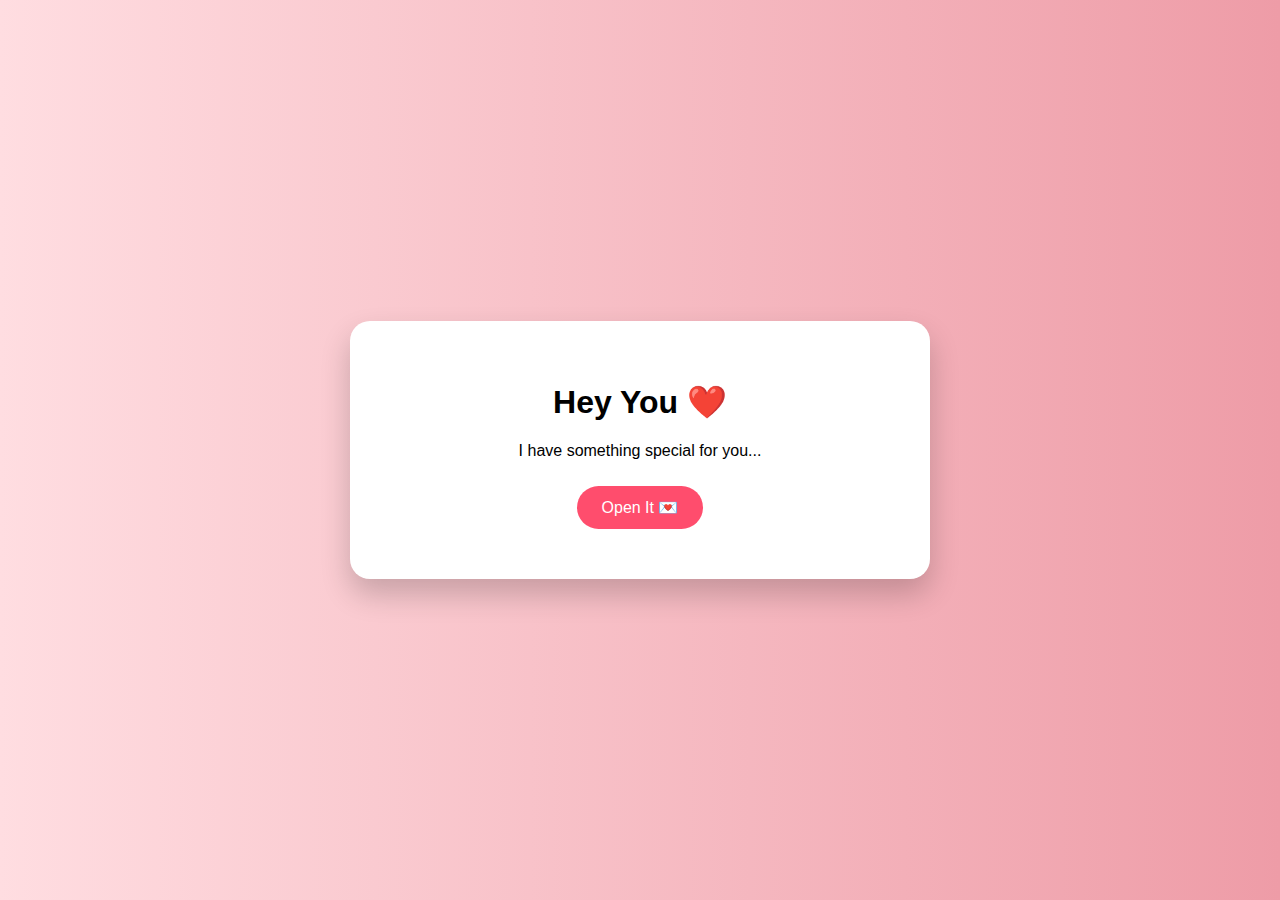
<file: index.html>
<!DOCTYPE html>
<html>
<head>
    <title>For Someone Special ❤️</title>
    <link rel="stylesheet" href="style.css">
</head>
<body class="center">

    <div class="card">
        <h1>Hey You ❤️</h1>
        <p>I have something special for you...</p>
        <button onclick="window.location.href='proposal.html'">Open It 💌</button>
    </div>

</body>
</html>
</file>
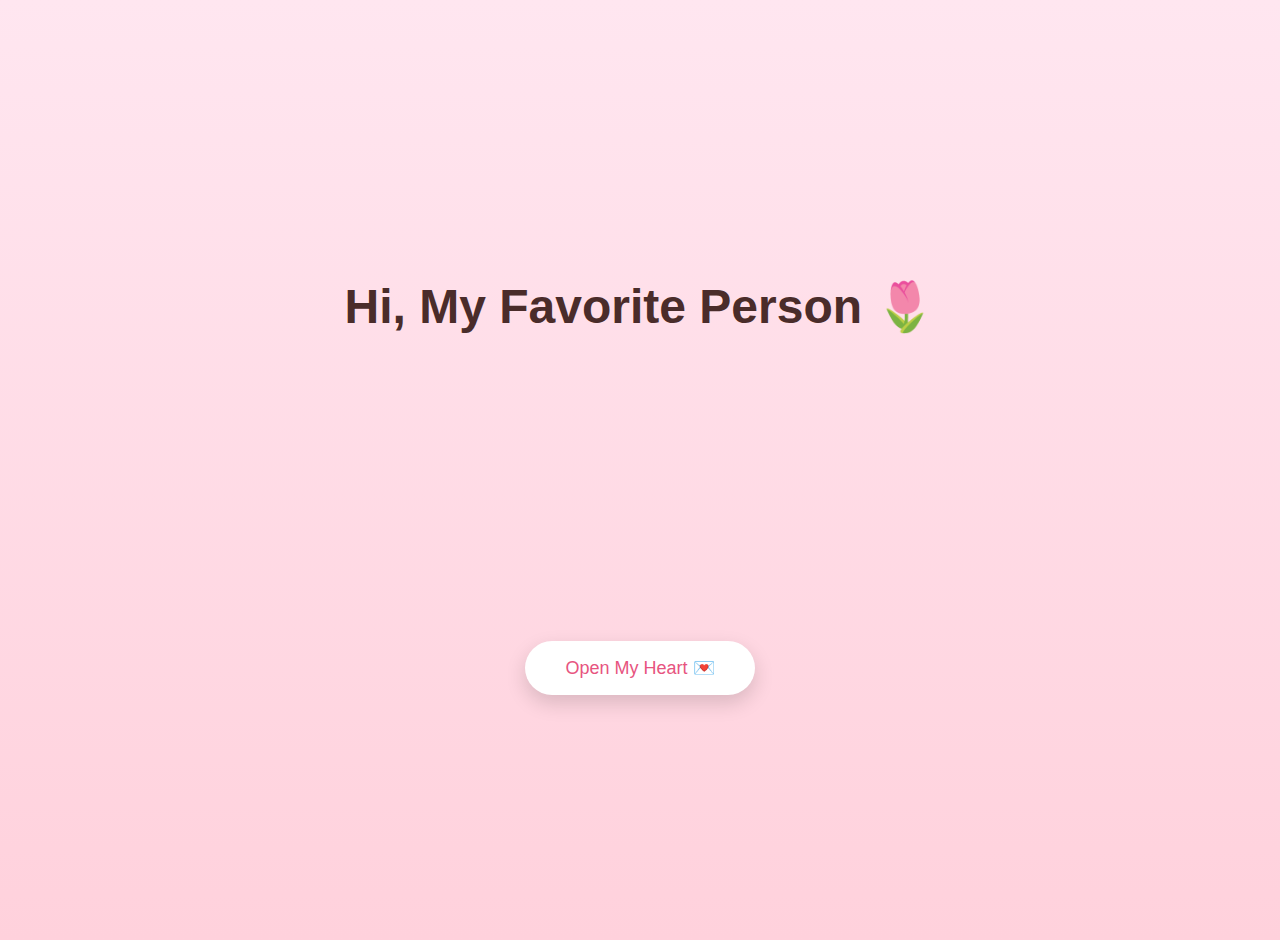
<file: src/main/resources/static/index.html>
<!DOCTYPE html>
<html>
<head>
    <title>For You 💌</title>

    <style>
        body {
            margin: 0;
            min-height: 100vh;
            background: linear-gradient(to top, #ffd1dc, #ffe6f0);
            text-align: center;
            font-family: "Segoe UI", Arial, sans-serif;
            overflow: hidden;
            color: #4a2c2a;
        }

        .wrapper {
            display: flex;
            flex-direction: column;
            justify-content: center;
            align-items: center;
            height: 100vh;
            padding: 20px;
        }

        h1 {
            font-size: 48px;
            margin-bottom: 10px;
            animation: fadeIn 2s ease forwards;
        }

        .subtitle {
            font-size: 20px;
            opacity: 0;
            animation: fadeIn 3s ease forwards;
            animation-delay: 1s;
        }

        .letter {
            max-width: 600px;
            margin-top: 30px;
            font-size: 18px;
            line-height: 1.7;
            opacity: 0;
            animation: fadeInUp 3s ease forwards;
            animation-delay: 2s;
        }

        button {
            margin-top: 50px;
            padding: 16px 40px;
            font-size: 18px;
            border-radius: 40px;
            border: none;
            cursor: pointer;
            background: white;
            color: #e75480;
            box-shadow: 0 8px 20px rgba(0, 0, 0, 0.15);
            transition: transform 0.3s ease, box-shadow 0.3s ease;
        }

        button:hover {
            transform: translateY(-3px);
            box-shadow: 0 12px 25px rgba(0, 0, 0, 0.25);
        }

        /* Soft floating petals */
        .petal {
            position: fixed;
            top: -20px;
            font-size: 18px;
            animation: fall 12s linear forwards;
            opacity: 0.7;
            pointer-events: none;
        }

        @keyframes fall {
            0% {
                transform: translateY(0) rotate(0deg);
                opacity: 0;
            }
            20% {
                opacity: 1;
            }
            100% {
                transform: translateY(120vh) rotate(360deg);
                opacity: 0;
            }
        }

        @keyframes fadeIn {
            from { opacity: 0; transform: translateY(10px); }
            to { opacity: 1; transform: translateY(0); }
        }

        @keyframes fadeInUp {
            from { opacity: 0; transform: translateY(20px); }
            to { opacity: 1; transform: translateY(0); }
        }
    </style>
</head>

<body>

    <div class="wrapper">
        <h1>Hi, My Favorite Person 🌷</h1>
        <p class="subtitle">I made something small… just for you</p>

        <div class="letter">
            This little corner of the internet is my way of saying<br>
            that in a world full of noise, you are my quiet place.  
            My calm. My smile. My always. 💖  
            <br><br>
            If you’re ready, turn the page…
        </div>

        <a href="valentine.html">
            <button>Open My Heart 💌</button>
        </a>
    </div>

    <script>
        const petals = ["🌸", "🤍", "💮","🩷","💕"];

        function createPetal() {
            const petal = document.createElement("div");
            petal.className = "petal";
            petal.innerHTML = petals[Math.floor(Math.random() * petals.length)];

            petal.style.left = Math.random() * 100 + "vw";
            petal.style.fontSize = (14 + Math.random() * 20) + "px";

            document.body.appendChild(petal);

            setTimeout(() => {
                petal.remove();
            }, 12000);
        }

        setInterval(createPetal, 800);
    </script>

</body>
</html>
</file>
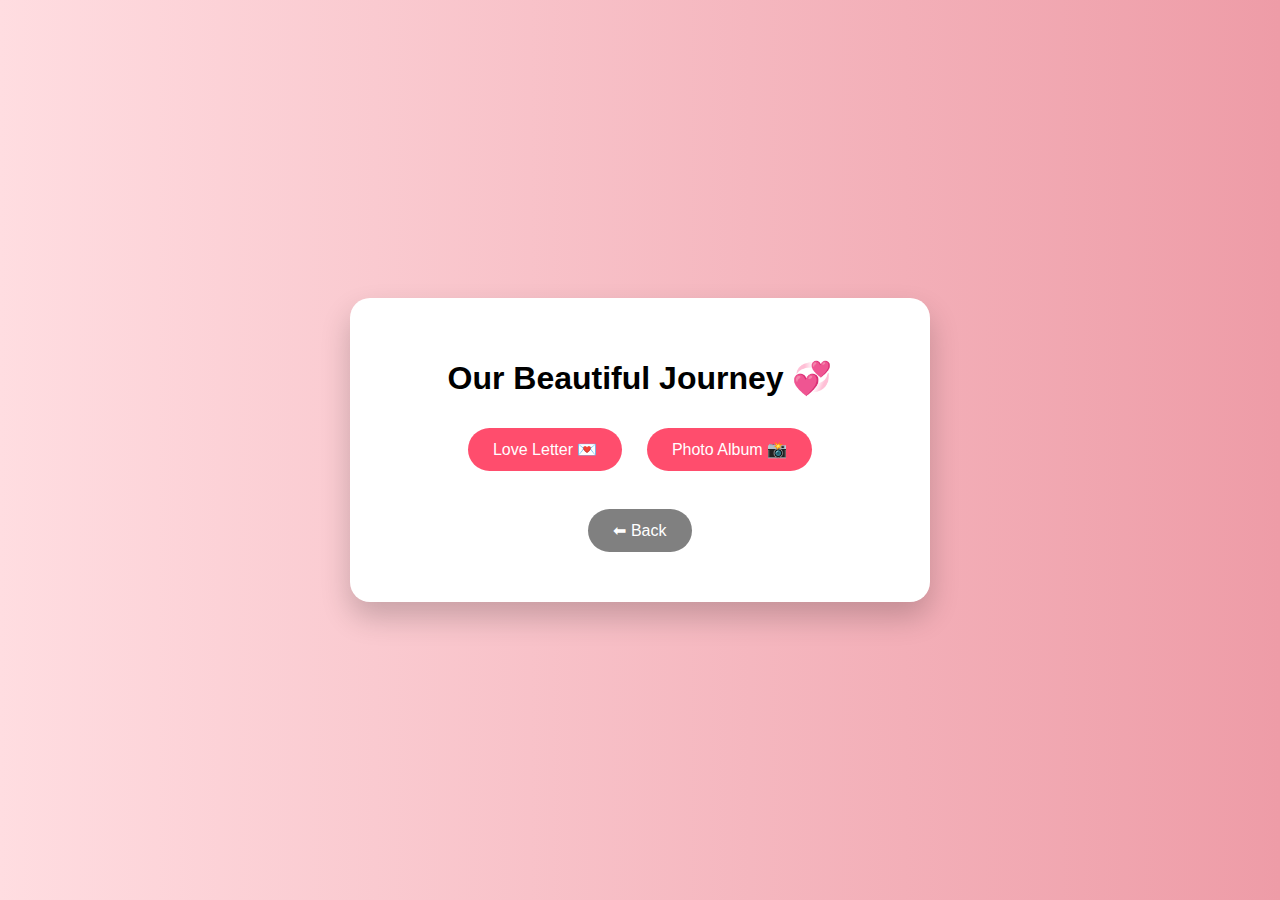
<file: gallery.html>
<!DOCTYPE html>
<html>
<head>
    <title>Our Moments ❤️</title>
    <link rel="stylesheet" href="style.css">
</head>
<body class="center">

    <div class="card">
        <h1>Our Beautiful Journey 💞</h1>

        <button onclick="window.location.href='loveletter.html'">Love Letter 💌</button>
        <button onclick="window.location.href='album.html'">Photo Album 📸</button>

        <br><br>
        <button class="back" onclick="window.location.href='proposal.html'">⬅ Back</button>
    </div>

</body>
</html>
</file>
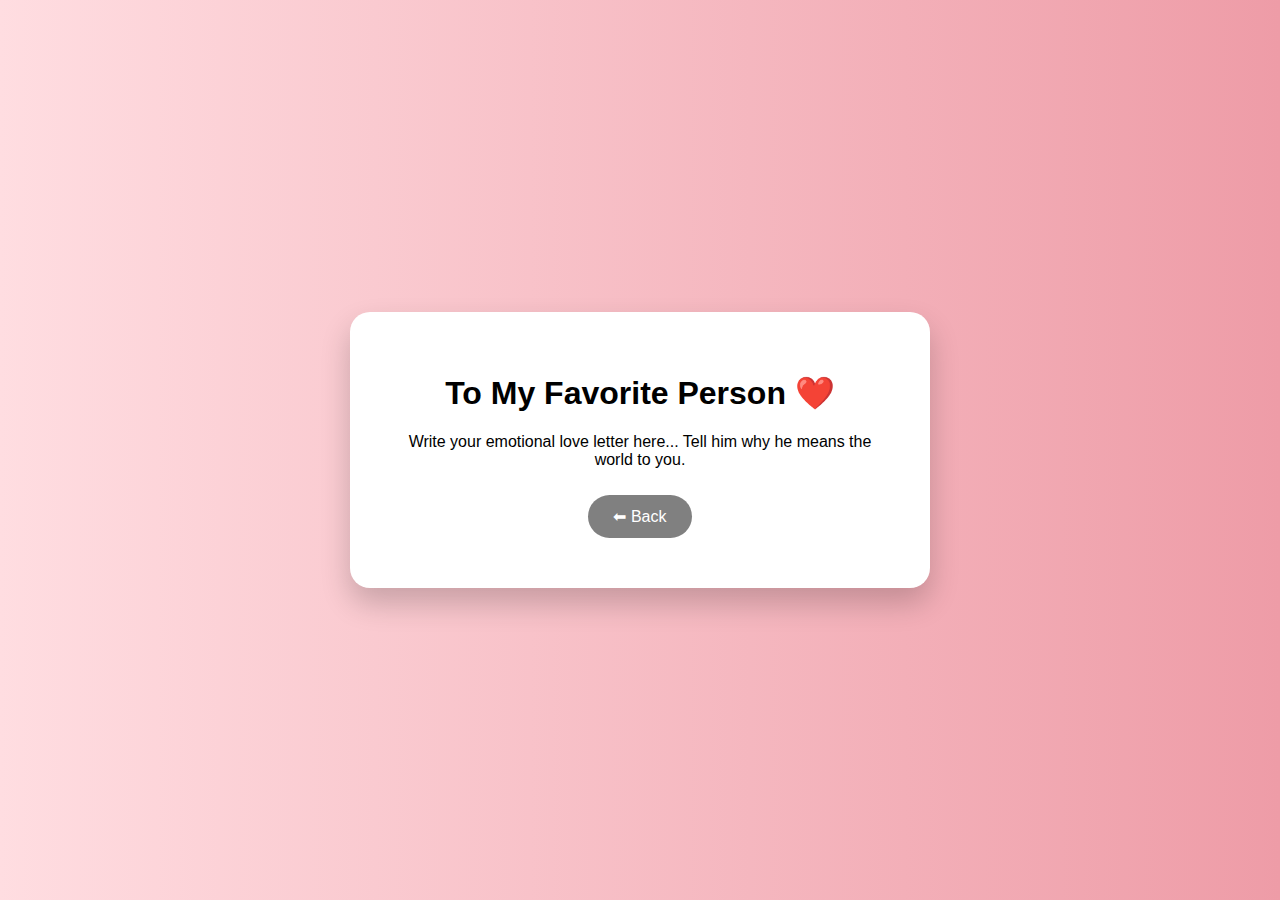
<file: loveletter.html>
<!DOCTYPE html>
<html>
<head>
    <title>My Love Letter ❤️</title>
    <link rel="stylesheet" href="style.css">
</head>
<body class="center">

    <div class="card">
        <h1>To My Favorite Person ❤️</h1>
        <p>
            Write your emotional love letter here...
            Tell him why he means the world to you.
        </p>

        <button class="back" onclick="window.location.href='gallery.html'">⬅ Back</button>
    </div>

</body>
</html>
</file>
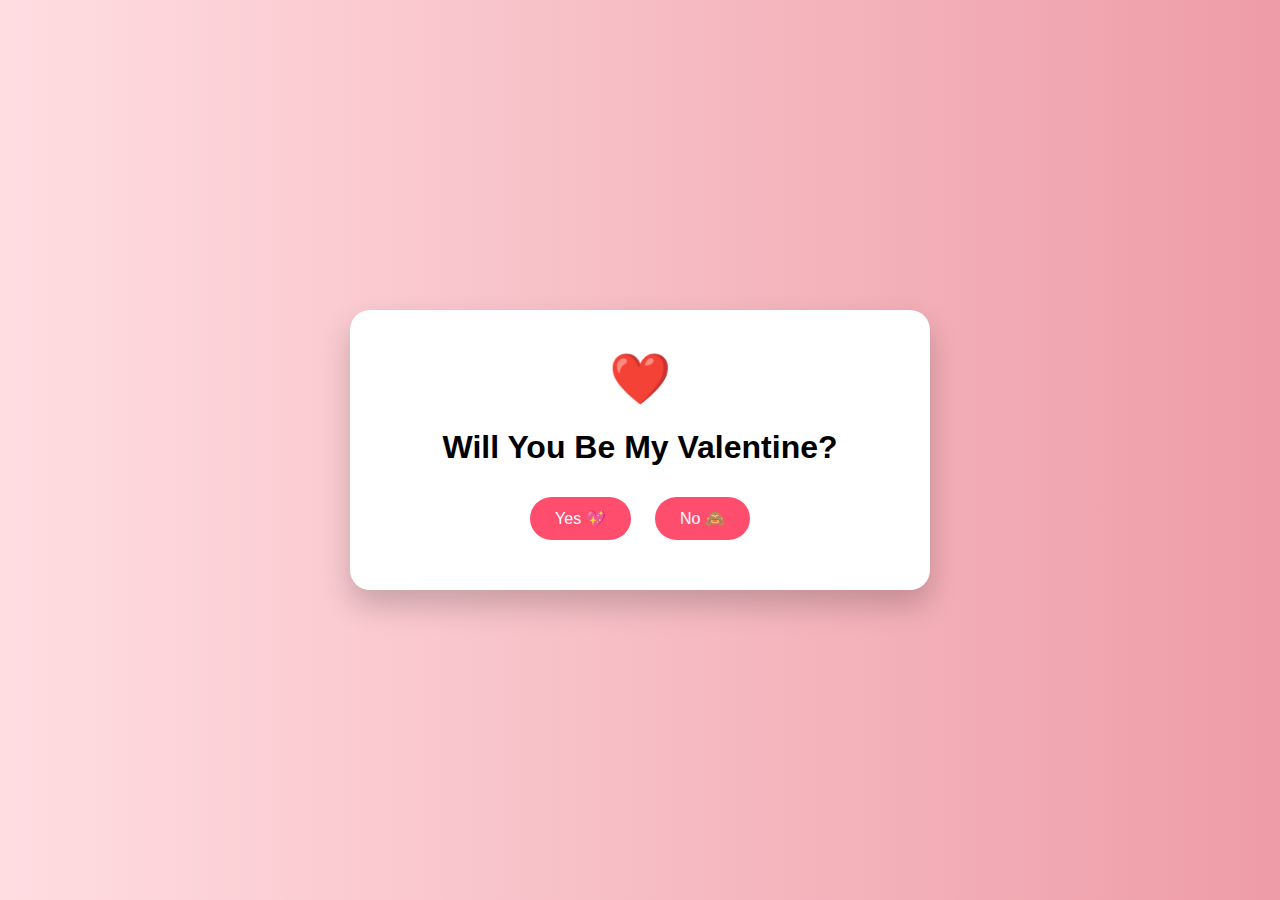
<file: proposal.html>
<!DOCTYPE html>
<html>
<head>
    <title>Will You Be Mine?</title>
    <link rel="stylesheet" href="style.css">
</head>
<body class="center">

    <div class="card">
        <div class="heart">❤️</div>
        <h1>Will You Be My Valentine?</h1>

        <div class="btn-container">
            <button id="yesBtn">Yes 💖</button>
            <button id="noBtn">No 🙈</button>
        </div>
    </div>

<script>
const noBtn = document.getElementById("noBtn");

noBtn.addEventListener("mouseover", () => {
    noBtn.style.position = "absolute";
    noBtn.style.left = Math.random() * window.innerWidth + "px";
    noBtn.style.top = Math.random() * window.innerHeight + "px";
});

document.getElementById("yesBtn").onclick = function() {
    window.location.href = "gallery.html";
};
</script>

</body>
</html>
</file>
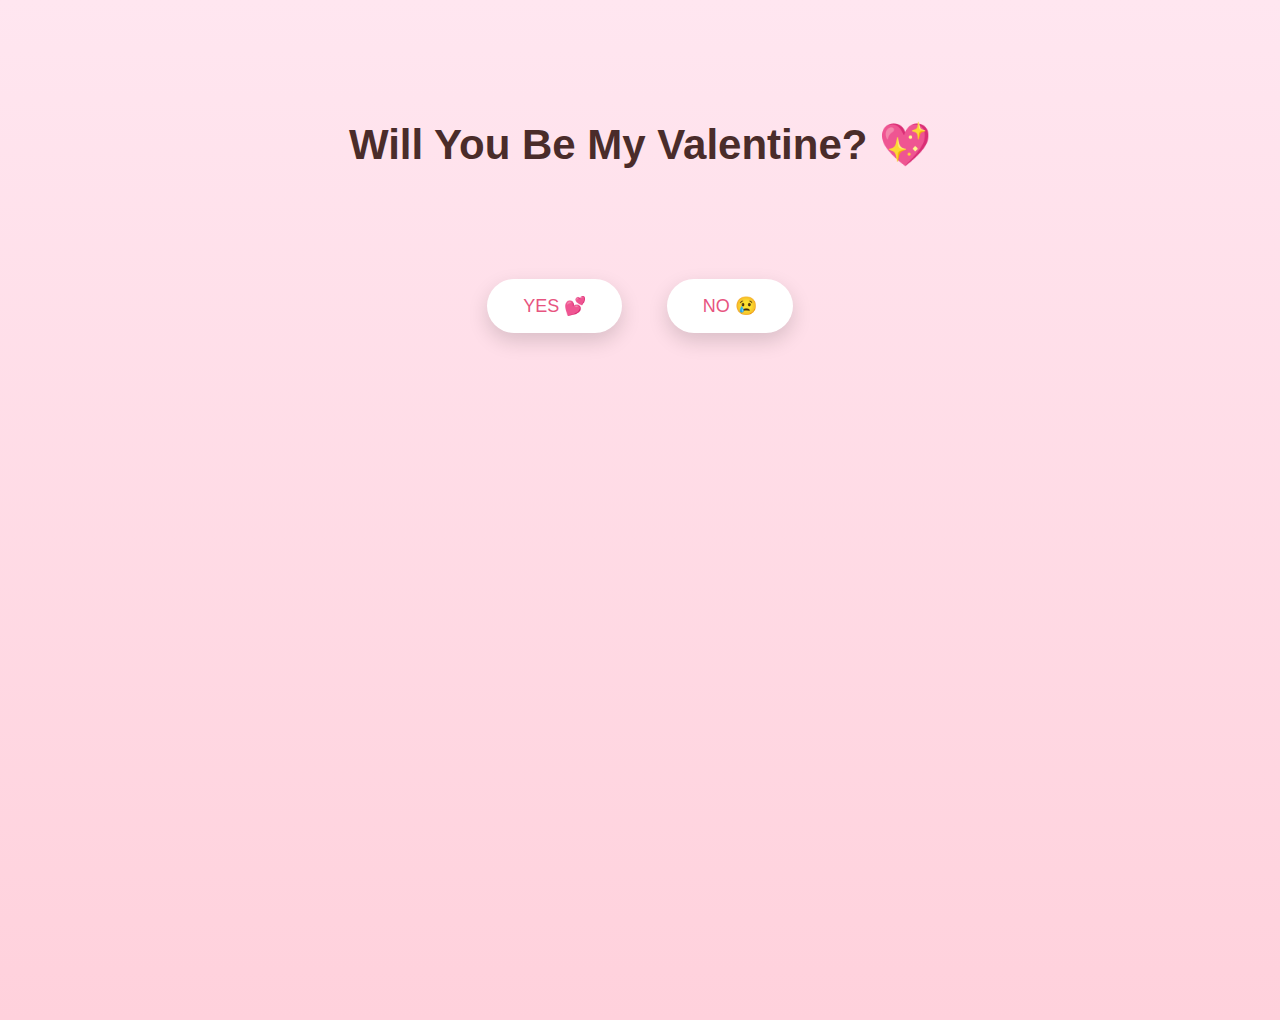
<file: valentine.html>
<!DOCTYPE html>
<html>
<head>
    <title>Be My Valentine 💍</title>

    <style>
        body {
            margin: 0;
            min-height: 100vh;
            background: linear-gradient(to top, #ffd1dc, #ffe6f0);
            text-align: center;
            font-family: "Segoe UI", Arial, sans-serif;
            overflow: hidden;
            color: #4a2c2a;
        }

        h1 {
            margin-top: 120px;
            font-size: 42px;
            animation: fadeIn 2s ease forwards;
        }

        .subtitle {
            font-size: 18px;
            opacity: 0;
            animation: fadeIn 3s ease forwards;
            animation-delay: 1s;
        }

        .container {
            margin-top: 40px;
        }

        button {
            padding: 16px 36px;
            font-size: 18px;
            border-radius: 40px;
            border: none;
            cursor: pointer;
            margin: 20px;
            background: white;
            color: #e75480;
            box-shadow: 0 8px 20px rgba(0, 0, 0, 0.15);
            transition: transform 0.3s ease, box-shadow 0.3s ease;
        }

        button:hover {
            transform: translateY(-3px);
            box-shadow: 0 12px 25px rgba(0, 0, 0, 0.25);
        }

        .yes-glow {
            animation: glow 2s infinite;
        }

        #loveMessage {
            margin-top: 40px;
            font-size: 22px;
            max-width: 600px;
            margin-left: auto;
            margin-right: auto;
            line-height: 1.6;
            opacity: 0;
            animation: fadeInUp 2s ease forwards;
            animation-delay: 0.5s;
        }

        /* Floating hearts */
        .float-heart {
            position: fixed;
            bottom: -20px;
            font-size: 22px;
            animation: slowFloat 10s linear forwards;
            opacity: 0.7;
            pointer-events: none;
        }

        /* Animations */
        @keyframes slowFloat {
            0% {
                transform: translateY(0) scale(1);
                opacity: 0;
            }
            20% {
                opacity: 1;
            }
            100% {
                transform: translateY(-120vh) scale(1.5);
                opacity: 0;
            }
        }

        @keyframes fadeIn {
            from { opacity: 0; transform: translateY(10px); }
            to { opacity: 1; transform: translateY(0); }
        }

        @keyframes fadeInUp {
            from { opacity: 0; transform: translateY(20px); }
            to { opacity: 1; transform: translateY(0); }
        }

        @keyframes glow {
            0% { box-shadow: 0 0 10px #ff9bb3; }
            50% { box-shadow: 0 0 25px #ff5c8a; }
            100% { box-shadow: 0 0 10px #ff9bb3; }
        }
    </style>
</head>

<body>

    <h1>Will You Be My Valentine? 💖</h1>
    <p class="subtitle">A small question… from a very full heart 🌸</p>

    <div class="container">
        <button class="yes-glow" onclick="yes()">YES 💕</button>
        <button id="noBtn" onmouseover="moveNo()">NO 😢</button>
    </div>

    <div id="loveMessage"></div>

    <script>
        let heartInterval = null;
        const hearts = ["💗", "💖", "🤍", "🌸"];

        function yes() {
            document.getElementById("loveMessage").innerHTML =
                "You just turned an ordinary moment into a memory I’ll carry forever. 🌷<br><br>" +
                "From today and every day after, I choose you — in laughter, in quiet moments, and in all the little in-betweens. " +
                "Thank you for being my favorite place to be. ❤️";

            // Hide the NO button
            document.getElementById("noBtn").style.display = "none";

            // Start slow floating hearts (only once)
            if (!heartInterval) {
                heartInterval = setInterval(createSlowHeart, 500);
            }
        }

        function createSlowHeart() {
            const heart = document.createElement("div");
            heart.className = "float-heart";
            heart.innerHTML = hearts[Math.floor(Math.random() * hearts.length)];

            heart.style.left = Math.random() * 100 + "vw";
            heart.style.fontSize = (18 + Math.random() * 22) + "px";

            document.body.appendChild(heart);

            setTimeout(() => {
                heart.remove();
            }, 10000);
        }

        function moveNo() {
            const btn = document.getElementById("noBtn");
            btn.style.position = "absolute";
            btn.style.left = Math.random() * 80 + "vw";
            btn.style.top = Math.random() * 80 + "vh";
        }
    </script>

</body>
</html>
</file>
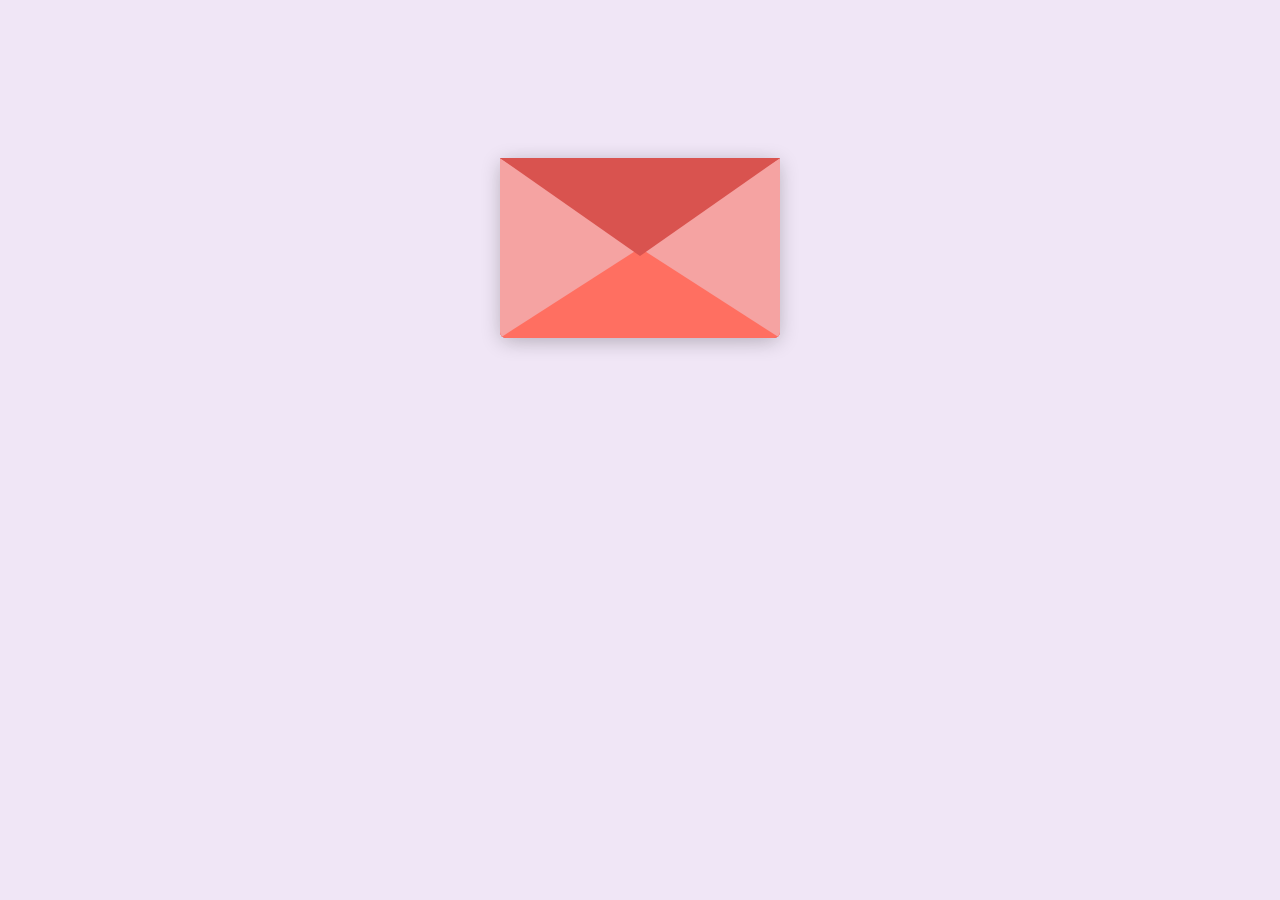
<file: love-letter/love-letter.html>
<!DOCTYPE html>
<html lang="en">
  <head>
    <meta charset="UTF-8" />
    <title>💌 A Letter for You</title>

    <link rel="preconnect" href="https://fonts.googleapis.com" />
    <link rel="preconnect" href="https://fonts.gstatic.com" crossorigin />

    <link
      href="https://fonts.googleapis.com/css2?family=Dancing+Script:wght@400..700&display=swap"
      rel="stylesheet"
    />

    <!-- Local CSS -->
    <link rel="stylesheet" href="love-letter.css" />
  </head>

  <body>
    <!-- Love Letter -->
    <div class="envelope-wrapper">
      <div id="envelope" class="close">
        <div class="front flap"></div>
        <div class="front pocket"></div>

        <div class="letter">
          <div class="words line1">To: Crush</div>
          <div class="words line2">Dear crush, you are so beautiful</div>
          <div class="words line3">That every time I see you</div>
          <div class="words line4">my world stops, ❤️</div>
        </div>

        <div class="hearts">
          <div class="heart a1"></div>
          <div class="heart a2"></div>
          <div class="heart a3"></div>
        </div>
      </div>
    </div>

    <div class="reset">
      <button id="open">Open</button>
      <button id="reset">Close</button>
    </div>

    <!-- Scripts -->
    <script src="https://cdnjs.cloudflare.com/ajax/libs/jquery/3.5.1/jquery.min.js"></script>
    <script src="love-letter.js"></script>
  </body>
</html>
</file>
<file: style.css>
body {
    margin: 0;
    font-family: 'Segoe UI', sans-serif;
    background: linear-gradient(to right, #ffdde1, #ee9ca7);
    cursor: url('https://cur.cursors-4u.net/cursors/cur-13/cur1165.cur'), auto;
}

.center {
    display: flex;
    justify-content: center;
    align-items: center;
    height: 100vh;
    text-align: center;
}

.card {
    background: white;
    padding: 40px;
    border-radius: 20px;
    box-shadow: 0 15px 30px rgba(0,0,0,0.2);
    width: 80%;
    max-width: 500px;
}

button {
    padding: 12px 25px;
    margin: 10px;
    border: none;
    border-radius: 25px;
    background: #ff4d6d;
    color: white;
    font-size: 16px;
    cursor: pointer;
    transition: 0.3s;
}

button:hover {
    transform: scale(1.1);
}

.heart {
    font-size: 50px;
    animation: pulse 1s infinite;
}

@keyframes pulse {
    0% { transform: scale(1); }
    50% { transform: scale(1.2); }
    100% { transform: scale(1); }
}

.gallery {
    display: flex;
    gap: 20px;
    justify-content: center;
    flex-wrap: wrap;
}

.photo-box {
    width: 150px;
}

.photo-box img {
    width: 100%;
    border-radius: 10px;
}

.back {
    background: gray;
}
</file>
<file: love-letter/love-letter.css>
#envelope {
  position: relative;
  width: 280px;
  height: 180px;
  border-bottom-left-radius: 6px;
  border-bottom-right-radius: 6px;
  margin-left: auto;
  margin-right: auto;
  top: 150px;
  background-color: #d9534f; /* Warm romantic red */
  box-shadow: 0 4px 20px rgba(0, 0, 0, 0.2);
}

.front {
  position: absolute;
  width: 0;
  height: 0;
  z-index: 3;
}

.flap {
  border-left: 140px solid transparent;
  border-right: 140px solid transparent;
  border-bottom: 82px solid transparent;
  /* a little smaller */
  border-top: 98px solid #d9534f; /* Same romantic red */
  /* a little larger */
  transform-origin: top;
  pointer-events: none;
}

.pocket {
  border-left: 140px solid #f5a3a2; /* Soft pinkish red for the pocket */
  border-right: 140px solid #f5a3a2;
  border-bottom: 90px solid #ff6f61; /* Lighter romantic red */
  border-top: 90px solid transparent;
  border-bottom-left-radius: 6px;
  border-bottom-right-radius: 6px;
}

.letter {
  position: relative;
  background-color: #fff;
  width: 90%;
  margin-left: auto;
  margin-right: auto;
  height: 90%;
  top: 5%;
  border-radius: 6px;
  box-shadow: 0 2px 26px rgba(0, 0, 0, 0.12);
  font-family: "Dancing Script", cursive;
}

.letter:after {
  content: "";
  position: absolute;
  top: 0;
  bottom: 0;
  left: 0;
  right: 0;
}

.words {
  position: absolute;
  left: 10%;
  width: 80%;
  height: 14%;
  background-color: #ffe6e6; /* Light romantic tone */
}

.words.line1 {
  top: 10%;
  font-size: 0.5rem;
  width: 20%;
  height: 7%;
  font-size: 0.7rem;
}

.words.line2 {
  top: 30%;
  text-align: center;
  font-size: 1.1rem;
}

.words.line3 {
  top: 50%;
  font-size: 1.1rem;
  text-align: center;
}

.words.line4 {
  top: 70%;
  font-size: 1.1rem;
  text-align: center;
}

.open .flap {
  transform: rotateX(180deg);
  transition: transform 0.4s ease, z-index 0.6s;
  z-index: 1;
}

.close .flap {
  transform: rotateX(0deg);
  transition: transform 0.4s 0.6s ease, z-index 1s;
  z-index: 5;
}

.close .letter {
  transform: translateY(0px);
  transition: transform 0.4s ease, z-index 1s;
  z-index: 1;
}

.open .letter {
  transform: translateY(-100px);
  transition: transform 0.4s 0.6s ease, z-index 0.6s;
  z-index: 2;
}

.hearts {
  position: absolute;
  top: 90px;
  left: 0;
  right: 0;
  z-index: 2;
}

.heart {
  position: absolute;
  bottom: 0;
  right: 10%;
  pointer-events: none;
}

.heart:before,
.heart:after {
  position: absolute;
  content: "";
  left: 50px;
  top: 0;
  width: 50px;
  height: 80px;
  background: #e60073; /* Deep romantic pink */
  border-radius: 50px 50px 0 0;
  transform: rotate(-45deg);
  transform-origin: 0 100%;
  pointer-events: none;
}

.heart:after {
  left: 0;
  transform: rotate(45deg);
  transform-origin: 100% 100%;
}

.close .heart {
  opacity: 0;
  -webkit-animation: none;
  animation: none;
}

.a1 {
  left: 20%;
  transform: scale(0.6);
  opacity: 1;
  -webkit-animation: slideUp 4s linear 1, sideSway 2s ease-in-out 4 alternate;
  -moz-animation: slideUp 4s linear 1, sideSway 2s ease-in-out 4 alternate;
  -webkit-animation-fill-mode: forwards;
  animation-fill-mode: forwards;
  -webkit-animation-delay: 0.7s;
  animation-delay: 0.7s;
}

.a2 {
  left: 55%;
  transform: scale(1);
  opacity: 1;
  -webkit-animation: slideUp 5s linear 1, sideSway 4s ease-in-out 2 alternate;
  -moz-animation: slideUp 5s linear 1, sideSway 4s ease-in-out 2 alternate;
  -webkit-animation-fill-mode: forwards;
  animation-fill-mode: forwards;
  -webkit-animation-delay: 0.7s;
  animation-delay: 0.7s;
}

.a3 {
  left: 10%;
  transform: scale(0.8);
  opacity: 1;
  -webkit-animation: slideUp 7s linear 1, sideSway 2s ease-in-out 6 alternate;
  -moz-animation: slideUp 7s linear 1, sideSway 2s ease-in-out 6 alternate;
  -webkit-animation-fill-mode: forwards;
  animation-fill-mode: forwards;
  -webkit-animation-delay: 0.7s;
  animation-delay: 0.7s;
}

@-webkit-keyframes slideUp {
  0% {
    top: 0;
  }
  100% {
    top: -600px;
  }
}
@keyframes slideUp {
  0% {
    top: 0;
  }
  100% {
    top: -600px;
  }
}
@-webkit-keyframes sideSway {
  0% {
    margin-left: 0px;
  }
  100% {
    margin-left: 50px;
  }
}
@keyframes sideSway {
  0% {
    margin-left: 0px;
  }
  100% {
    margin-left: 50px;
  }
}
body {
  background-color: #f0e6f6; /* Soft lavender for a romantic, dreamy feel */
}

.envlope-wrapper {
  height: 380px;
}

.reset {
  text-align: center;
}

.reset button {
  font-weight: 800;
  font-style: normal;
  transition: all 0.1s linear;
  -webkit-appearance: none;
  background-color: transparent;
  border: solid 2px #d9534f;
  border-radius: 4px;
  color: #d9534f;
  display: inline-block;
  font-size: 14px;
  text-transform: uppercase;
  margin: 5px;
  padding: 10px;
  line-height: 1em;
  text-decoration: none;
  min-width: 120px;
  cursor: pointer;
}

.reset button:hover {
  background-color: #d9534f;
  color: #fff;
}
</file>
